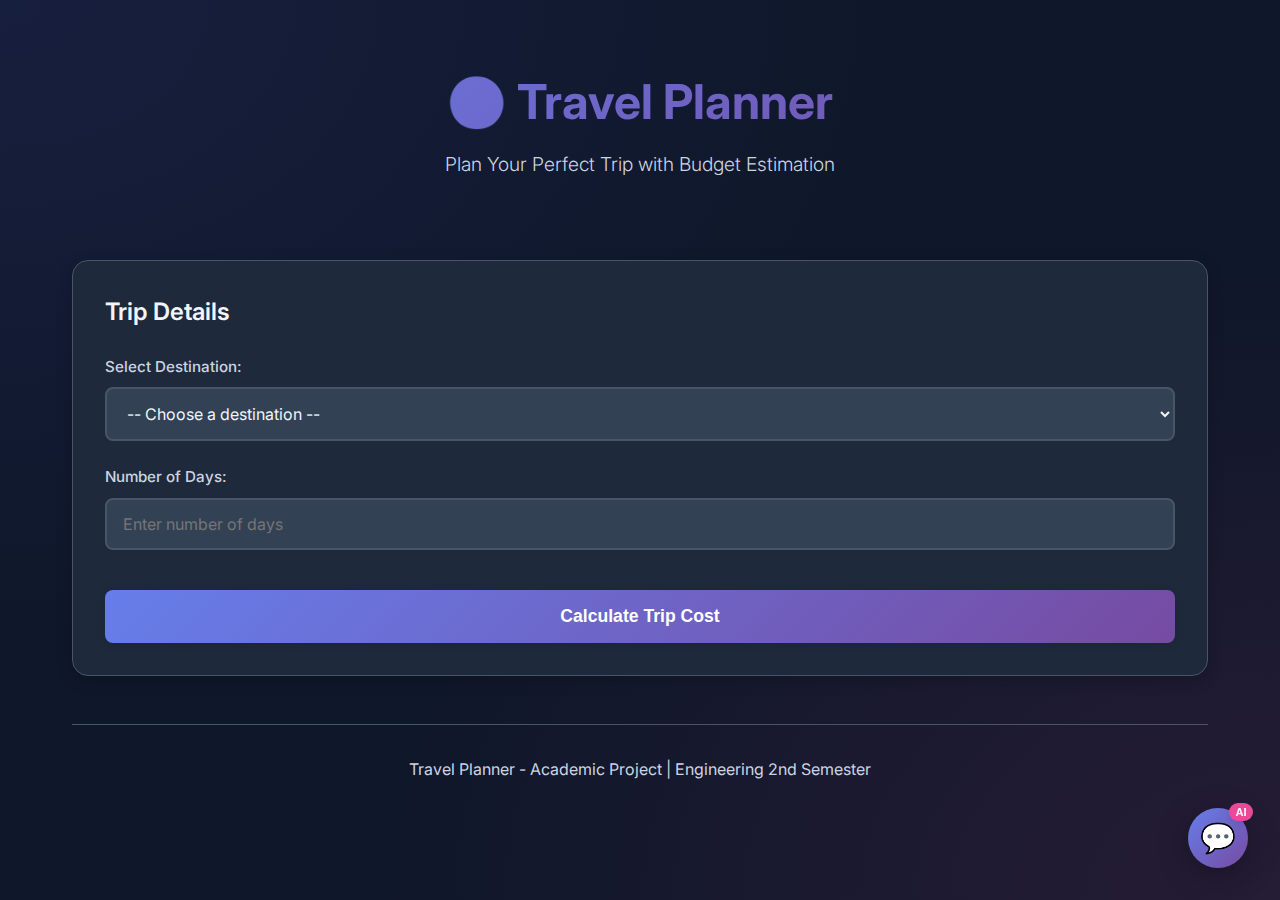
<file: travel planner/index.html>
<!DOCTYPE html>
<html lang="en">

<head>
    <meta charset="UTF-8">
    <meta name="viewport" content="width=device-width, initial-scale=1.0">
    <title>Travel Planner - Plan Your Perfect Trip</title>
    <meta name="description" content="Simple travel planner to estimate trip costs and get destination information">
    <link rel="stylesheet" href="style.css">
</head>

<body>
    <div class="container">
        <header>
            <h1>🌍 Travel Planner</h1>
            <p class="subtitle">Plan Your Perfect Trip with Budget Estimation</p>
        </header>

        <main>
            <div class="planner-card">
                <h2>Trip Details</h2>

                <div class="form-group">
                    <label for="destination">Select Destination:</label>
                    <select id="destination" class="input-field">
                        <option value="">-- Choose a destination --</option>
                        <option value="goa">Goa</option>
                        <option value="manali">Manali</option>
                        <option value="jaipur">Jaipur</option>
                        <option value="kerala">Kerala</option>
                        <option value="agra">Agra</option>
                        <option value="shimla">Shimla</option>
                    </select>
                </div>

                <div class="form-group">
                    <label for="days">Number of Days:</label>
                    <input type="number" id="days" class="input-field" min="1" max="30"
                        placeholder="Enter number of days">
                </div>

                <button id="calculateBtn" class="btn-primary">Calculate Trip Cost</button>
            </div>

            <div id="results" class="results-section" style="display: none;">
                <div class="result-card">
                    <h2>📊 Cost Breakdown</h2>
                    <div id="costBreakdown"></div>
                </div>

                <div class="result-card">
                    <h2>📅 Day-wise Itinerary</h2>
                    <div id="itinerary"></div>
                </div>

                <div class="result-card">
                    <h2>🏛️ Famous Tourist Places</h2>
                    <div id="touristPlaces"></div>
                </div>

                <div class="result-card">
                    <h2>🌤️ Best Season to Visit</h2>
                    <div id="bestSeason"></div>
                </div>
            </div>
        </main>

        <footer>
            <p>Travel Planner - Academic Project | Engineering 2nd Semester</p>
        </footer>
    </div>

    <!-- AI Chat Widget -->
    <div id="chatWidget" class="chat-widget">
        <div class="chat-header">
            <div class="chat-header-content">
                <span class="chat-icon">🤖</span>
                <div>
                    <h3>AI Travel Assistant</h3>
                    <p class="chat-status">Online</p>
                </div>
            </div>
            <button id="closeChatBtn" class="close-chat-btn">✕</button>
        </div>

        <div id="chatMessages" class="chat-messages">
            <div class="ai-message">
                <div class="message-avatar">🤖</div>
                <div class="message-content">
                    <p>Hello! 👋 I'm your AI Travel Assistant. I can help you find destinations, plan budgets, and
                        provide travel tips. How can I assist you today?</p>
                </div>
            </div>
        </div>

        <div class="chat-input-container">
            <input type="text" id="chatInput" class="chat-input" placeholder="Ask me anything about travel...">
            <button id="sendMessageBtn" class="send-btn">
                <span>➤</span>
            </button>
        </div>
    </div>

    <!-- Floating Chat Button -->
    <button id="chatToggleBtn" class="chat-toggle-btn">
        <span class="chat-icon">💬</span>
        <span class="chat-badge">AI</span>
    </button>

    <script src="script.js"></script>
    <script src="ai-agent.js"></script>
    <script src="chat-ui.js"></script>
</body>

</html>
</file>
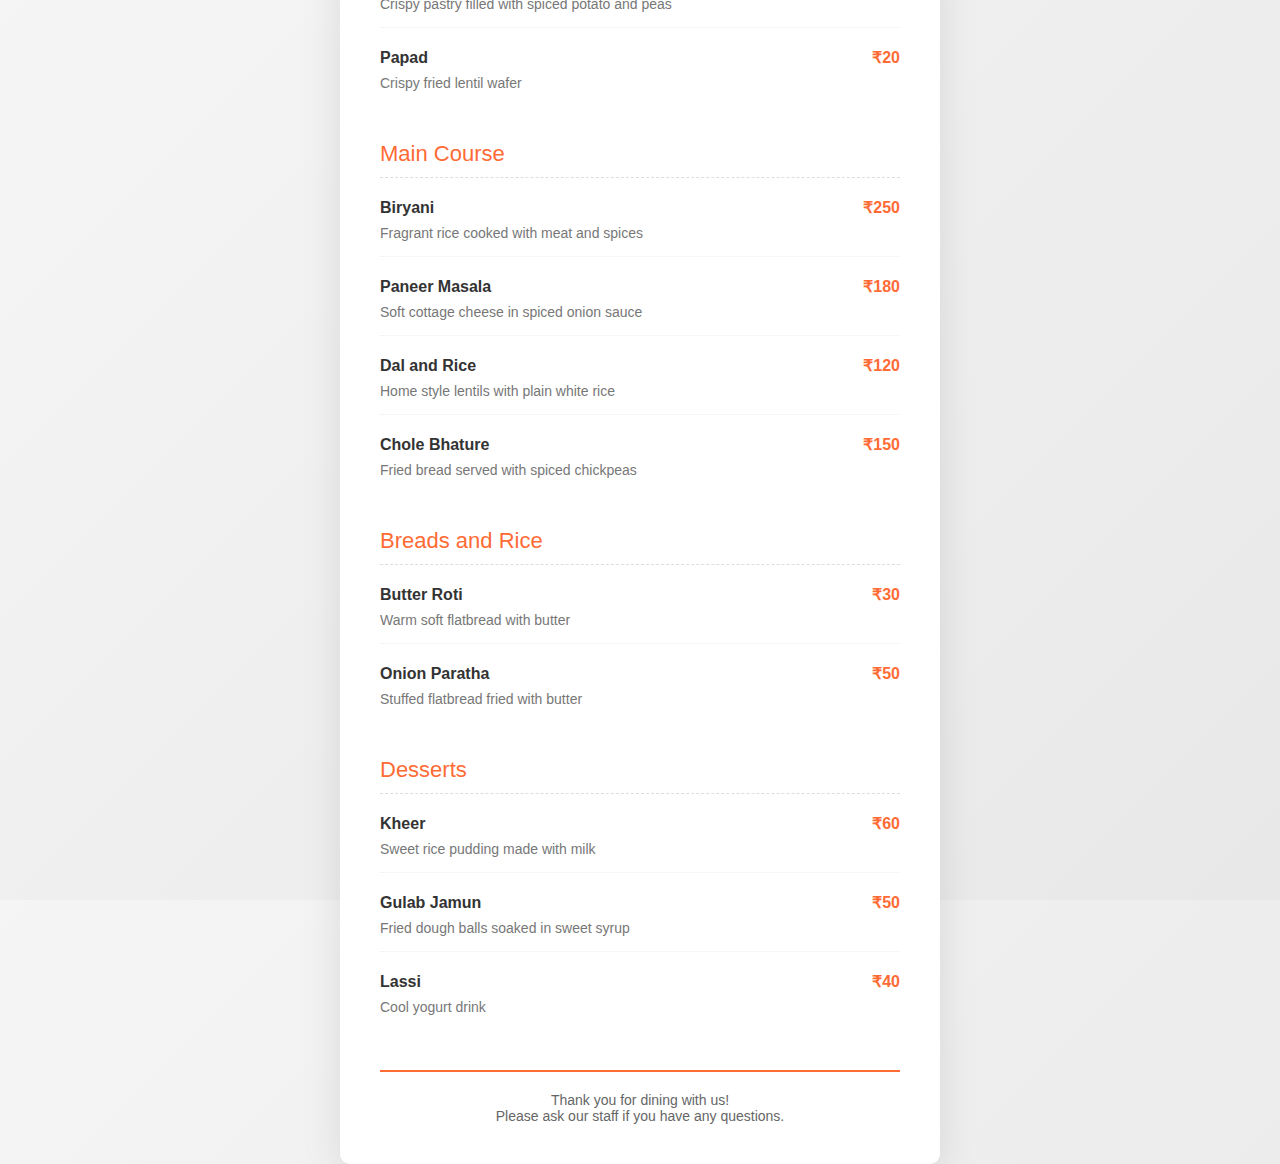
<file: MENU_CARD.html>
<html>
    <title>Hotel Menu</title>
    <style>
        * {
            margin: 0;
            padding: 0;
            box-sizing: border-box;
        }

        body {
            font-family: 'Arial', sans-serif;
            background: linear-gradient(135deg, #f5f5f5 0%, #e8e8e8 100%);
            display: flex;
            justify-content: center;
            align-items: center;
            min-height: 100vh;
            padding: 20px;
        }

        .menu-container {
            background: white;
            border-radius: 10px;
            box-shadow: 0 10px 40px rgba(0, 0, 0, 0.1);
            max-width: 600px;
            width: 100%;
            padding: 40px;
            border-top: 5px solid #ff6b35;
        }

        .menu-header {
            text-align: center;
            margin-bottom: 40px;
            border-bottom: 2px solid #ff6b35;
            padding-bottom: 20px;
        }

        .hotel-name {
            font-size: 32px;
            color: #333;
            font-weight: bold;
            margin-bottom: 10px;
        }

        .menu-title {
            font-size: 18px;
            color: #666;
        }

        .menu-section {
            margin-bottom: 35px;
        }

        .section-title {
            font-size: 22px;
            color: #ff6b35;
            margin-bottom: 20px;
            border-bottom: 1px dashed #ddd;
            padding-bottom: 10px;
        }

        .menu-item {
            margin-bottom: 20px;
            padding-bottom: 15px;
            border-bottom: 1px dotted #eee;
        }

        .menu-item:last-child {
            border-bottom: none;
        }

        .item-header {
            display: flex;
            justify-content: space-between;
            align-items: baseline;
            margin-bottom: 8px;
        }

        .item-name {
            font-size: 16px;
            font-weight: bold;
            color: #333;
        }

        .item-price {
            font-size: 16px;
            color: #ff6b35;
            font-weight: bold;
        }

        .item-description {
            font-size: 14px;
            color: #777;
            margin-top: 5px;
        }

        .menu-footer {
            text-align: center;
            margin-top: 40px;
            padding-top: 20px;
            border-top: 2px solid #ff6b35;
            color: #666;
            font-size: 14px;
        }
    </style>
</head>
<body>
    <div class="menu-container">
        <div class="menu-header">
            <div class="hotel-name">🏨 The Pista House</div>
            <div class="menu-title">Food Menu</div>
        </div>

        <div class="menu-section">
            <div class="section-title">Starters</div>
            
            <div class="menu-item">
                <div class="item-header">
                    <span class="item-name">Samosa</span>
                    <span class="item-price">₹40</span>
                </div>
                <div class="item-description">Crispy pastry filled with spiced potato and peas</div>
            </div>

            <div class="menu-item">
                <div class="item-header">
                    <span class="item-name">Papad</span>
                    <span class="item-price">₹20</span>
                </div>
                <div class="item-description">Crispy fried lentil wafer</div>
            </div>
        </div>

        <div class="menu-section">
            <div class="section-title">Main Course</div>
            
            <div class="menu-item">
                <div class="item-header">
                    <span class="item-name">Biryani</span>
                    <span class="item-price">₹250</span>
                </div>
                <div class="item-description">Fragrant rice cooked with meat and spices</div>
            </div>

            <div class="menu-item">
                <div class="item-header">
                    <span class="item-name">Paneer Masala</span>
                    <span class="item-price">₹180</span>
                </div>
                <div class="item-description">Soft cottage cheese in spiced onion sauce</div>
            </div>

            <div class="menu-item">
                <div class="item-header">
                    <span class="item-name">Dal and Rice</span>
                    <span class="item-price">₹120</span>
                </div>
                <div class="item-description">Home style lentils with plain white rice</div>
            </div>

            <div class="menu-item">
                <div class="item-header">
                    <span class="item-name">Chole Bhature</span>
                    <span class="item-price">₹150</span>
                </div>
                <div class="item-description">Fried bread served with spiced chickpeas</div>
            </div>
        </div>

        <div class="menu-section">
            <div class="section-title">Breads and Rice</div>
            
            <div class="menu-item">
                <div class="item-header">
                    <span class="item-name">Butter Roti</span>
                    <span class="item-price">₹30</span>
                </div>
                <div class="item-description">Warm soft flatbread with butter</div>
            </div>

            <div class="menu-item">
                <div class="item-header">
                    <span class="item-name">Onion Paratha</span>
                    <span class="item-price">₹50</span>
                </div>
                <div class="item-description">Stuffed flatbread fried with butter</div>
            </div>
        </div>

        <div class="menu-section">
            <div class="section-title">Desserts</div>
            
            <div class="menu-item">
                <div class="item-header">
                    <span class="item-name">Kheer</span>
                    <span class="item-price">₹60</span>
                </div>
                <div class="item-description">Sweet rice pudding made with milk</div>
            </div>

            <div class="menu-item">
                <div class="item-header">
                    <span class="item-name">Gulab Jamun</span>
                    <span class="item-price">₹50</span>
                </div>
                <div class="item-description">Fried dough balls soaked in sweet syrup</div>
            </div>

            <div class="menu-item">
                <div class="item-header">
                    <span class="item-name">Lassi</span>
                    <span class="item-price">₹40</span>
                </div>
                <div class="item-description">Cool yogurt drink</div>
            </div>
        </div>

        <div class="menu-footer">
            <p>Thank you for dining with us!</p>
            <p>Please ask our staff if you have any questions.</p>
        </div>
    </div>
</body>
</html>
</file>
<file: travel planner/style.css>
/* Import modern font */
@import url('https://fonts.googleapis.com/css2?family=Inter:wght@300;400;500;600;700&display=swap');

/* CSS Variables for Design System */
:root {
    --primary-color: #6366f1;
    --primary-dark: #4f46e5;
    --primary-light: #818cf8;
    --secondary-color: #ec4899;
    --success-color: #10b981;
    --warning-color: #f59e0b;
    --bg-primary: #0f172a;
    --bg-secondary: #1e293b;
    --bg-card: #334155;
    --text-primary: #f1f5f9;
    --text-secondary: #cbd5e1;
    --border-color: #475569;
    --shadow-sm: 0 2px 8px rgba(0, 0, 0, 0.1);
    --shadow-md: 0 4px 16px rgba(0, 0, 0, 0.2);
    --shadow-lg: 0 8px 32px rgba(0, 0, 0, 0.3);
    --gradient-primary: linear-gradient(135deg, #667eea 0%, #764ba2 100%);
    --gradient-secondary: linear-gradient(135deg, #f093fb 0%, #f5576c 100%);
}

/* Reset and Base Styles */
* {
    margin: 0;
    padding: 0;
    box-sizing: border-box;
}

body {
    font-family: 'Inter', -apple-system, BlinkMacSystemFont, 'Segoe UI', sans-serif;
    background: var(--bg-primary);
    color: var(--text-primary);
    line-height: 1.6;
    min-height: 100vh;
    background-image:
        radial-gradient(at 0% 0%, rgba(99, 102, 241, 0.1) 0px, transparent 50%),
        radial-gradient(at 100% 100%, rgba(236, 72, 153, 0.1) 0px, transparent 50%);
}

/* Container */
.container {
    max-width: 1200px;
    margin: 0 auto;
    padding: 2rem;
    animation: fadeIn 0.6s ease-in;
}

@keyframes fadeIn {
    from {
        opacity: 0;
        transform: translateY(20px);
    }

    to {
        opacity: 1;
        transform: translateY(0);
    }
}

/* Header */
header {
    text-align: center;
    margin-bottom: 3rem;
    padding: 2rem 0;
}

header h1 {
    font-size: 3rem;
    font-weight: 700;
    background: var(--gradient-primary);
    -webkit-background-clip: text;
    -webkit-text-fill-color: transparent;
    background-clip: text;
    margin-bottom: 0.5rem;
    animation: slideDown 0.8s ease-out;
}

@keyframes slideDown {
    from {
        opacity: 0;
        transform: translateY(-30px);
    }

    to {
        opacity: 1;
        transform: translateY(0);
    }
}

.subtitle {
    font-size: 1.2rem;
    color: var(--text-secondary);
    font-weight: 300;
}

/* Cards */
.planner-card,
.result-card {
    background: var(--bg-secondary);
    border-radius: 16px;
    padding: 2rem;
    margin-bottom: 2rem;
    box-shadow: var(--shadow-md);
    border: 1px solid var(--border-color);
    transition: all 0.3s ease;
}

.planner-card:hover,
.result-card:hover {
    transform: translateY(-4px);
    box-shadow: var(--shadow-lg);
    border-color: var(--primary-light);
}

.planner-card h2,
.result-card h2 {
    font-size: 1.5rem;
    margin-bottom: 1.5rem;
    color: var(--text-primary);
    font-weight: 600;
}

/* Form Elements */
.form-group {
    margin-bottom: 1.5rem;
}

label {
    display: block;
    margin-bottom: 0.5rem;
    font-weight: 500;
    color: var(--text-secondary);
    font-size: 0.95rem;
}

.input-field {
    width: 100%;
    padding: 0.875rem 1rem;
    background: var(--bg-card);
    border: 2px solid var(--border-color);
    border-radius: 8px;
    color: var(--text-primary);
    font-size: 1rem;
    font-family: inherit;
    transition: all 0.3s ease;
}

.input-field:focus {
    outline: none;
    border-color: var(--primary-color);
    box-shadow: 0 0 0 3px rgba(99, 102, 241, 0.1);
}

.input-field:hover {
    border-color: var(--primary-light);
}

/* Button */
.btn-primary {
    width: 100%;
    padding: 1rem 2rem;
    background: var(--gradient-primary);
    color: white;
    border: none;
    border-radius: 8px;
    font-size: 1.1rem;
    font-weight: 600;
    cursor: pointer;
    transition: all 0.3s ease;
    box-shadow: var(--shadow-sm);
    margin-top: 1rem;
}

.btn-primary:hover {
    transform: translateY(-2px);
    box-shadow: var(--shadow-md);
    background: linear-gradient(135deg, #764ba2 0%, #667eea 100%);
}

.btn-primary:active {
    transform: translateY(0);
}

/* Results Section */
.results-section {
    animation: slideUp 0.5s ease-out;
}

@keyframes slideUp {
    from {
        opacity: 0;
        transform: translateY(30px);
    }

    to {
        opacity: 1;
        transform: translateY(0);
    }
}

/* Cost Breakdown */
.cost-item {
    display: flex;
    justify-content: space-between;
    padding: 0.75rem 1rem;
    margin-bottom: 0.5rem;
    background: var(--bg-card);
    border-radius: 8px;
    border-left: 4px solid var(--primary-color);
    transition: all 0.2s ease;
}

.cost-item:hover {
    background: var(--bg-primary);
    transform: translateX(4px);
}

.cost-label {
    font-weight: 500;
    color: var(--text-secondary);
}

.cost-value {
    font-weight: 600;
    color: var(--primary-light);
    font-size: 1.1rem;
}

.total-cost {
    margin-top: 1rem;
    padding: 1.25rem 1rem;
    background: var(--gradient-primary);
    border-radius: 8px;
    font-size: 1.3rem;
    font-weight: 700;
    text-align: center;
    color: white;
    box-shadow: var(--shadow-md);
}

/* Itinerary */
.itinerary-day {
    padding: 1rem;
    margin-bottom: 1rem;
    background: var(--bg-card);
    border-radius: 8px;
    border-left: 4px solid var(--secondary-color);
    transition: all 0.3s ease;
}

.itinerary-day:hover {
    background: var(--bg-primary);
    transform: translateX(4px);
}

.day-title {
    font-weight: 600;
    color: var(--primary-light);
    margin-bottom: 0.5rem;
    font-size: 1.1rem;
}

.day-activities {
    color: var(--text-secondary);
    line-height: 1.8;
}

/* Tourist Places */
.places-grid {
    display: grid;
    grid-template-columns: repeat(auto-fit, minmax(250px, 1fr));
    gap: 1rem;
}

.place-item {
    padding: 1rem;
    background: var(--bg-card);
    border-radius: 8px;
    border: 2px solid var(--border-color);
    transition: all 0.3s ease;
}

.place-item:hover {
    border-color: var(--primary-color);
    transform: translateY(-4px);
    box-shadow: var(--shadow-md);
}

.place-item::before {
    content: "📍";
    margin-right: 0.5rem;
    font-size: 1.2rem;
}

/* Season Info */
.season-info {
    padding: 1.5rem;
    background: var(--bg-card);
    border-radius: 8px;
    border: 2px solid var(--success-color);
    font-size: 1.1rem;
    line-height: 1.8;
}

.season-highlight {
    display: inline-block;
    padding: 0.25rem 0.75rem;
    background: var(--success-color);
    color: white;
    border-radius: 4px;
    font-weight: 600;
    margin: 0.25rem;
}

/* Footer */
footer {
    text-align: center;
    padding: 2rem 0;
    margin-top: 3rem;
    color: var(--text-secondary);
    border-top: 1px solid var(--border-color);
}

/* Responsive Design */
@media (max-width: 768px) {
    .container {
        padding: 1rem;
    }

    header h1 {
        font-size: 2rem;
    }

    .subtitle {
        font-size: 1rem;
    }

    .planner-card,
    .result-card {
        padding: 1.5rem;
    }

    .places-grid {
        grid-template-columns: 1fr;
    }
}

/* Smooth Scrolling */
html {
    scroll-behavior: smooth;
}

/* ============================================
   AI CHAT WIDGET STYLES
   ============================================ */

/* Floating Chat Toggle Button */
.chat-toggle-btn {
    position: fixed;
    bottom: 2rem;
    right: 2rem;
    width: 60px;
    height: 60px;
    border-radius: 50%;
    background: var(--gradient-primary);
    border: none;
    cursor: pointer;
    box-shadow: var(--shadow-lg);
    display: flex;
    align-items: center;
    justify-content: center;
    z-index: 1000;
    transition: all 0.3s ease;
}

.chat-toggle-btn:hover {
    transform: scale(1.1);
    box-shadow: 0 8px 40px rgba(99, 102, 241, 0.4);
}

.chat-toggle-btn .chat-icon {
    font-size: 1.8rem;
}

.chat-toggle-btn .chat-badge {
    position: absolute;
    top: -5px;
    right: -5px;
    background: var(--secondary-color);
    color: white;
    font-size: 0.7rem;
    font-weight: 700;
    padding: 0.2rem 0.4rem;
    border-radius: 10px;
    box-shadow: var(--shadow-sm);
}

.chat-toggle-btn.chat-active {
    background: var(--gradient-secondary);
}

/* Pulse animation for attention */
@keyframes pulse {

    0%,
    100% {
        transform: scale(1);
        box-shadow: 0 8px 32px rgba(0, 0, 0, 0.3);
    }

    50% {
        transform: scale(1.05);
        box-shadow: 0 8px 40px rgba(99, 102, 241, 0.5);
    }
}

.pulse-animation {
    animation: pulse 2s ease-in-out infinite;
}

/* Chat Widget Container */
.chat-widget {
    position: fixed;
    bottom: 100px;
    right: 2rem;
    width: 380px;
    height: 550px;
    background: var(--bg-secondary);
    border-radius: 16px;
    box-shadow: var(--shadow-lg);
    display: flex;
    flex-direction: column;
    z-index: 999;
    opacity: 0;
    transform: translateY(20px) scale(0.95);
    pointer-events: none;
    transition: all 0.3s cubic-bezier(0.68, -0.55, 0.265, 1.55);
    border: 1px solid var(--border-color);
}

.chat-widget.chat-open {
    opacity: 1;
    transform: translateY(0) scale(1);
    pointer-events: all;
}

/* Chat Header */
.chat-header {
    background: var(--gradient-primary);
    padding: 1rem 1.25rem;
    border-radius: 16px 16px 0 0;
    display: flex;
    justify-content: space-between;
    align-items: center;
    box-shadow: var(--shadow-sm);
}

.chat-header-content {
    display: flex;
    align-items: center;
    gap: 0.75rem;
}

.chat-header .chat-icon {
    font-size: 1.8rem;
}

.chat-header h3 {
    font-size: 1.1rem;
    font-weight: 600;
    color: white;
    margin: 0;
}

.chat-status {
    font-size: 0.75rem;
    color: rgba(255, 255, 255, 0.8);
    margin: 0;
}

.close-chat-btn {
    background: rgba(255, 255, 255, 0.2);
    border: none;
    color: white;
    width: 32px;
    height: 32px;
    border-radius: 50%;
    cursor: pointer;
    font-size: 1.2rem;
    display: flex;
    align-items: center;
    justify-content: center;
    transition: all 0.2s ease;
}

.close-chat-btn:hover {
    background: rgba(255, 255, 255, 0.3);
    transform: rotate(90deg);
}

/* Chat Messages Container */
.chat-messages {
    flex: 1;
    overflow-y: auto;
    padding: 1.25rem;
    background: var(--bg-primary);
    display: flex;
    flex-direction: column;
    gap: 1rem;
}

/* Custom Scrollbar */
.chat-messages::-webkit-scrollbar {
    width: 6px;
}

.chat-messages::-webkit-scrollbar-track {
    background: var(--bg-secondary);
}

.chat-messages::-webkit-scrollbar-thumb {
    background: var(--border-color);
    border-radius: 3px;
}

.chat-messages::-webkit-scrollbar-thumb:hover {
    background: var(--primary-color);
}

/* Message Bubbles */
.ai-message,
.user-message {
    display: flex;
    gap: 0.75rem;
    animation: messageSlideIn 0.3s ease-out;
}

@keyframes messageSlideIn {
    from {
        opacity: 0;
        transform: translateY(10px);
    }

    to {
        opacity: 1;
        transform: translateY(0);
    }
}

.message-avatar {
    width: 36px;
    height: 36px;
    border-radius: 50%;
    background: var(--bg-card);
    display: flex;
    align-items: center;
    justify-content: center;
    font-size: 1.3rem;
    flex-shrink: 0;
}

.message-content {
    flex: 1;
    background: var(--bg-card);
    padding: 0.875rem 1rem;
    border-radius: 12px;
    line-height: 1.6;
    font-size: 0.95rem;
}

.message-content p {
    margin: 0;
    color: var(--text-primary);
}

.message-content strong {
    color: var(--primary-light);
    font-weight: 600;
}

.message-content .bullet,
.message-content .number {
    color: var(--primary-color);
    font-weight: 600;
}

/* User Message Styling */
.user-message {
    flex-direction: row-reverse;
}

.user-message .message-content {
    background: var(--gradient-primary);
}

.user-message .message-content p {
    color: white;
}

.user-message .message-avatar {
    background: var(--primary-dark);
}

/* Typing Indicator */
.typing-indicator .message-content {
    padding: 1rem;
    width: fit-content;
}

.typing-dots {
    display: flex;
    gap: 0.3rem;
    align-items: center;
}

.typing-dots span {
    width: 8px;
    height: 8px;
    border-radius: 50%;
    background: var(--primary-color);
    animation: typingBounce 1.4s infinite;
}

.typing-dots span:nth-child(2) {
    animation-delay: 0.2s;
}

.typing-dots span:nth-child(3) {
    animation-delay: 0.4s;
}

@keyframes typingBounce {

    0%,
    60%,
    100% {
        transform: translateY(0);
    }

    30% {
        transform: translateY(-8px);
    }
}

/* Chat Input Container */
.chat-input-container {
    padding: 1rem;
    background: var(--bg-secondary);
    border-radius: 0 0 16px 16px;
    display: flex;
    gap: 0.75rem;
    border-top: 1px solid var(--border-color);
}

.chat-input {
    flex: 1;
    padding: 0.75rem 1rem;
    background: var(--bg-card);
    border: 2px solid var(--border-color);
    border-radius: 8px;
    color: var(--text-primary);
    font-size: 0.95rem;
    font-family: inherit;
    transition: all 0.3s ease;
}

.chat-input:focus {
    outline: none;
    border-color: var(--primary-color);
    box-shadow: 0 0 0 3px rgba(99, 102, 241, 0.1);
}

.chat-input::placeholder {
    color: var(--text-secondary);
}

.send-btn {
    width: 40px;
    height: 40px;
    background: var(--gradient-primary);
    border: none;
    border-radius: 8px;
    color: white;
    font-size: 1.2rem;
    cursor: pointer;
    display: flex;
    align-items: center;
    justify-content: center;
    transition: all 0.3s ease;
    flex-shrink: 0;
}

.send-btn:hover {
    transform: scale(1.05);
    box-shadow: var(--shadow-md);
}

.send-btn:active {
    transform: scale(0.95);
}

/* Quick Action Buttons (Optional) */
.quick-actions {
    display: flex;
    flex-wrap: wrap;
    gap: 0.5rem;
    margin-top: 0.5rem;
}

.quick-action-btn {
    padding: 0.5rem 0.875rem;
    background: var(--bg-card);
    border: 1px solid var(--border-color);
    border-radius: 20px;
    color: var(--text-secondary);
    font-size: 0.85rem;
    cursor: pointer;
    transition: all 0.2s ease;
}

.quick-action-btn:hover {
    background: var(--primary-color);
    color: white;
    border-color: var(--primary-color);
    transform: translateY(-2px);
}

/* Responsive Chat Widget */
@media (max-width: 768px) {
    .chat-widget {
        width: calc(100vw - 2rem);
        right: 1rem;
        bottom: 90px;
        height: 500px;
    }

    .chat-toggle-btn {
        right: 1rem;
        bottom: 1rem;
        width: 56px;
        height: 56px;
    }

    .chat-toggle-btn .chat-icon {
        font-size: 1.6rem;
    }
}

@media (max-width: 480px) {
    .chat-widget {
        width: 100vw;
        height: 100vh;
        right: 0;
        bottom: 0;
        border-radius: 0;
    }

    .chat-header {
        border-radius: 0;
    }

    .chat-input-container {
        border-radius: 0;
    }
}
</file>
